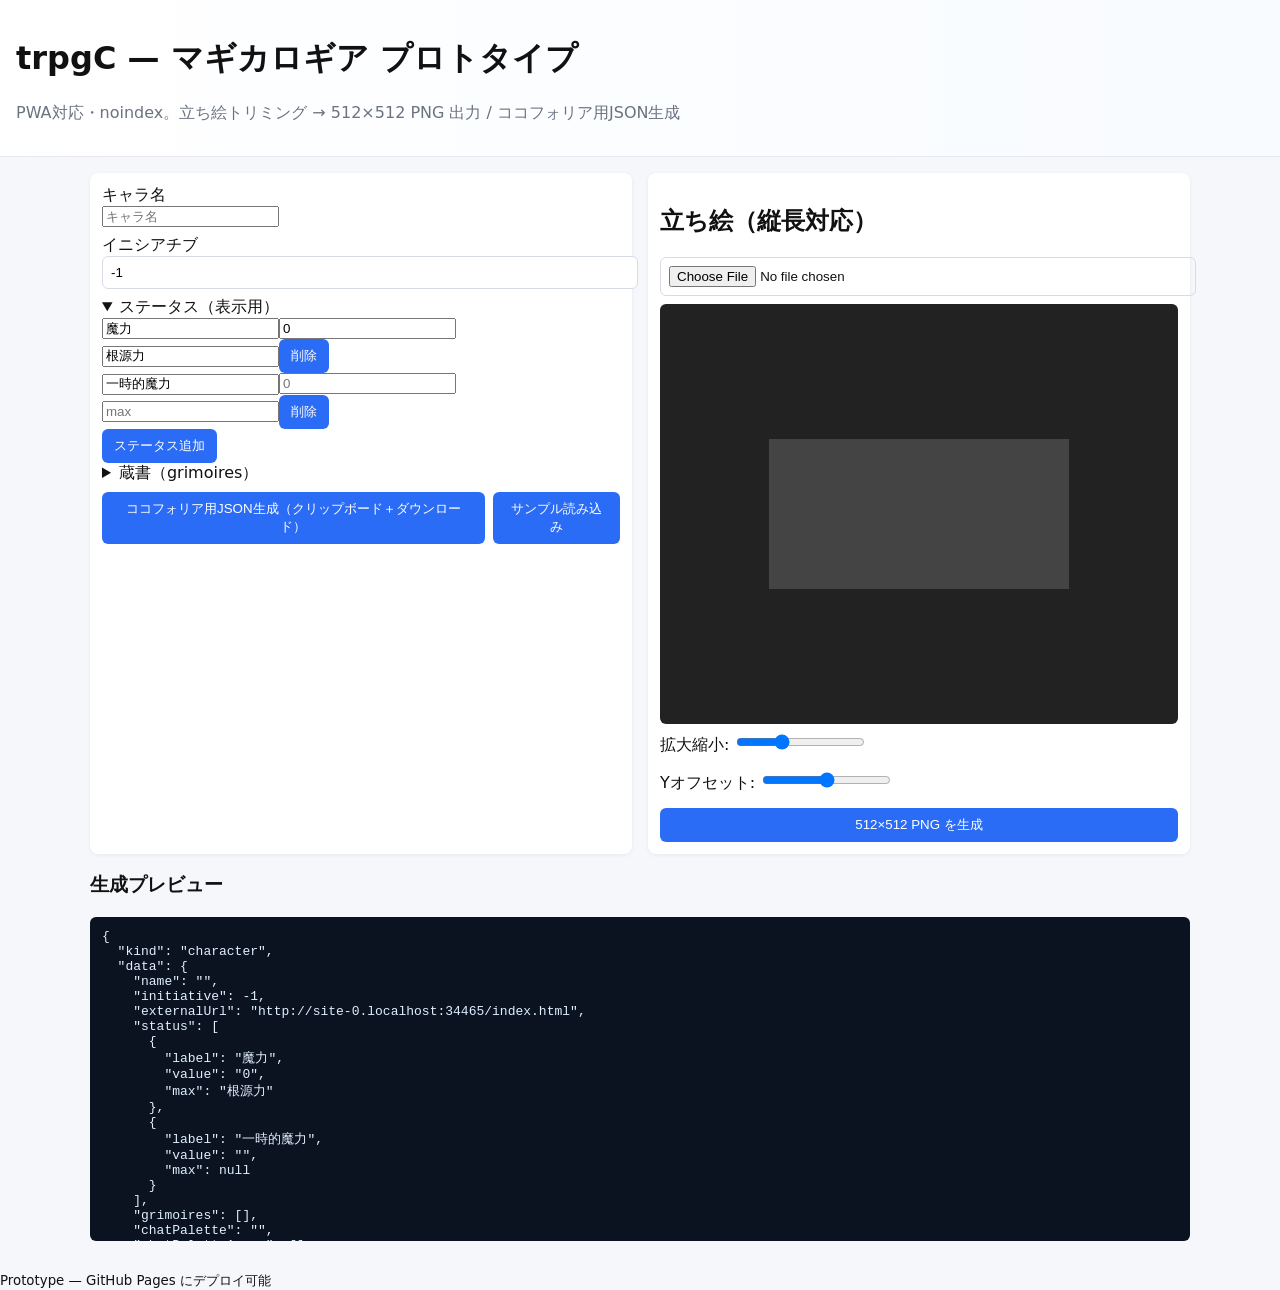
<file: index.html>
<!doctype html>
<html lang="ja">
<head>
  <meta charset="utf-8" />
  <meta name="viewport" content="width=device-width,initial-scale=1" />
  <meta name="robots" content="noindex" />
  <title>trpgC — マギカロギア シートプロトタイプ</title>
  <link rel="manifest" href="manifest.json">
  <link rel="icon" href="icons/icon.svg">
  <meta name="apple-mobile-web-app-capable" content="yes">
  <meta name="apple-mobile-web-app-status-bar-style" content="black">
  <meta name="apple-touch-icon" href="icons/icon.svg">
  <link rel="stylesheet" href="assets/styles.css">
</head>
<body>
  <header>
    <h1>trpgC — マギカロギア プロトタイプ</h1>
    <p class="muted">PWA対応・noindex。立ち絵トリミング → 512×512 PNG 出力 / ココフォリア用JSON生成</p>
  </header>
  <main>
    <section id="editor">
      <div class="col">
        <label>キャラ名<br><input id="name" placeholder="キャラ名"></label>
        <label>イニシアチブ<br><input id="initiative" type="number" value="-1"></label>
        <details open>
          <summary>ステータス（表示用）</summary>
          <div id="statusList"></div>
          <button id="addStatus">ステータス追加</button>
        </details>
        <details>
          <summary>蔵書（grimoires）</summary>
          <div id="grimoires"></div>
          <button id="addGrimoire">蔵書を追加</button>
        </details>
        <div class="actions">
          <button id="genJson">ココフォリア用JSON生成（クリップボード＋ダウンロード）</button>
          <button id="downloadSample">サンプル読み込み</button>
        </div>
      </div>
      <div class="col">
        <h2>立ち絵（縦長対応）</h2>
        <input id="file" type="file" accept="image/*">
        <div id="cropArea">
          <canvas id="preview"></canvas>
        </div>
        <div class="cropControls">
          <label>拡大縮小: <input id="scale" type="range" min="0.5" max="2" step="0.01" value="1"></label>
          <label>Yオフセット: <input id="yoffset" type="range" min="-1000" max="1000" step="1" value="0"></label>
          <button id="exportPng">512×512 PNG を生成</button>
        </div>
        <div id="result">
          <a id="downloadPng" style="display:none">PNGダウンロード</a>
        </div>
      </div>
    </section>
    <section>
      <h3>生成プレビュー</h3>
      <pre id="previewJson" class="json"></pre>
    </section>
  </main>
  <footer>
    <small>Prototype — GitHub Pages にデプロイ可能</small>
  </footer>
  <script src="assets/app.js"></script>
</body>
</html>
</file>
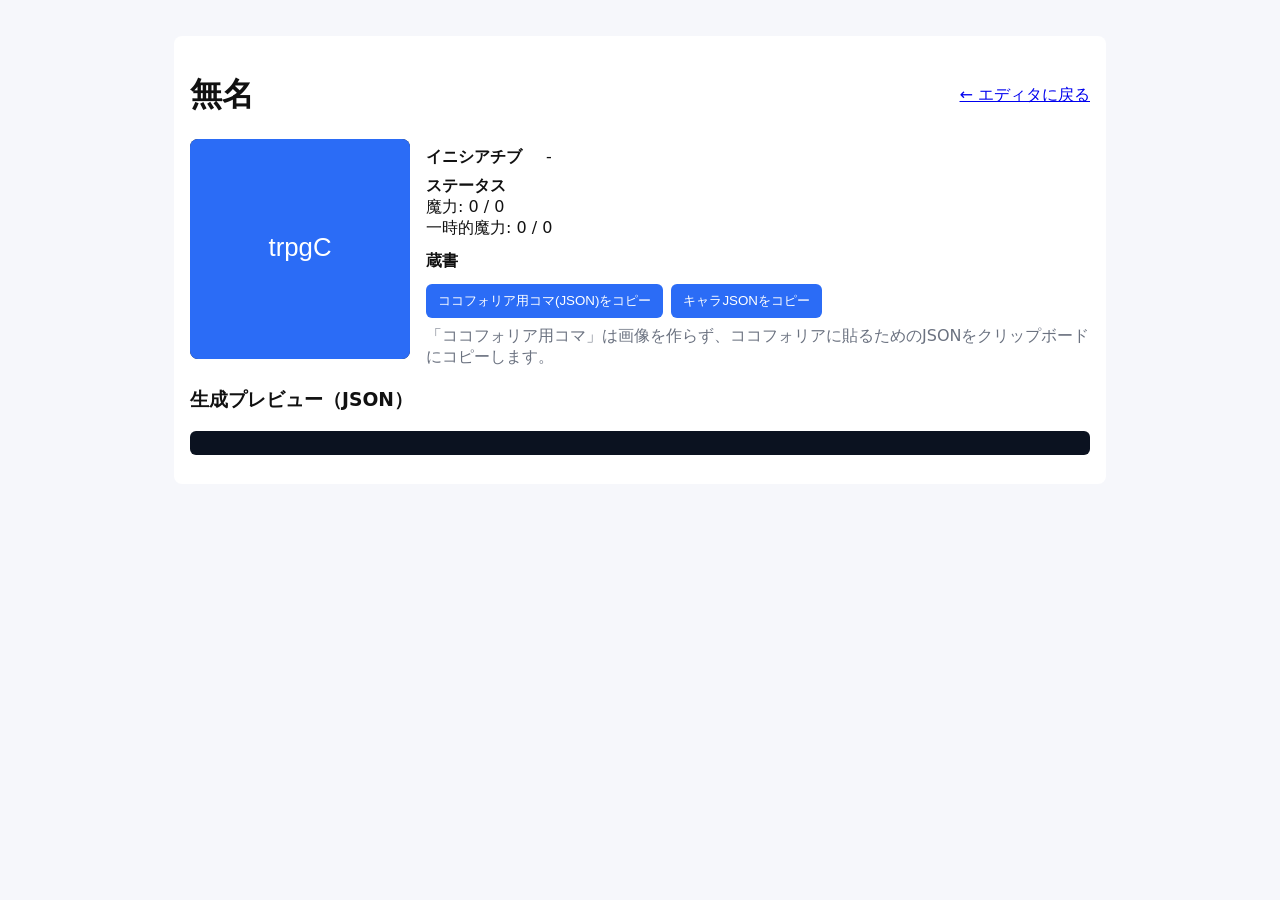
<file: character.html>
<!doctype html>
<html lang="ja">
<head>
  <meta charset="utf-8">
  <meta name="viewport" content="width=device-width,initial-scale=1">
  <title>trpgC — キャラクターページ</title>
  <link rel="stylesheet" href="assets/styles.css">
  <style>
    .char-card{max-width:900px;margin:20px auto;padding:16px;background:#fff;border-radius:8px}
    .char-head{display:flex;gap:16px}
    .avatar{width:220px;height:220px;background:#222;border-radius:8px;display:flex;align-items:center;justify-content:center;overflow:hidden}
    .avatar img{width:100%;height:100%;object-fit:cover}
    .meta{flex:1}
    .labels{margin-top:8px}
    .labels b{display:inline-block;width:120px}
    .grimoires{margin-top:12px}
    .token-actions{margin-top:12px;display:flex;gap:8px}
    #tokens{margin-top:16px;display:block}
    .token-item{width:96px;height:96px;border:1px solid #ddd;border-radius:6px;overflow:hidden;display:flex;align-items:center;justify-content:center}
    .muted{color:#6b7280}
    pre.json-output{background:#0b1220;color:#dff0ff;padding:12px;border-radius:6px;max-height:300px;overflow:auto}
  </style>
</head>
<body>
  <main>
    <div class="char-card">
      <div style="display:flex;justify-content:space-between;align-items:center">
        <h1 id="charName">キャラクター</h1>
        <div><a href="/">← エディタに戻る</a></div>
      </div>
      <div class="char-head">
        <div class="avatar" id="avatar"><img id="avatarImg" alt="立ち絵" src="icons/icon.svg"></div>
        <div class="meta">
          <div class="labels"><div><b>イニシアチブ</b><span id="initiative">-</span></div></div>
          <div class="labels"><b>ステータス</b><div id="statusList"></div></div>
          <div class="grimoires"><b>蔵書</b><div id="grimoires"></div></div>
          <div class="token-actions">
            <button id="makeToken">ココフォリア用コマ(JSON)をコピー</button>
            <button id="copyJson">キャラJSONをコピー</button>
          </div>
          <div class="muted" style="margin-top:8px">「ココフォリア用コマ」は画像を作らず、ココフォリアに貼るためのJSONをクリップボードにコピーします。</div>
        </div>
      </div>
      <section>
        <h3>生成プレビュー（JSON）</h3>
        <pre id="tokens" class="json-output" aria-live="polite"></pre>
      </section>
    </div>
  </main>
  <script src="assets/character.js"></script>
</body>
</html>
</file>
<file: assets/styles.css>
/* Simple styles for prototype */
:root{--bg:#f6f7fb;--card:#fff;--accent:#2b6cf6}
body{font-family:system-ui,-apple-system,Segoe UI,Roboto,'Hiragino Kaku Gothic ProN',Meiryo,sans-serif;margin:0;background:var(--bg);color:#111}
header{padding:16px;background:linear-gradient(90deg,#fff,#f8fbff);border-bottom:1px solid #e6e9ef}
main{padding:16px;max-width:1100px;margin:0 auto}
#editor{display:flex;gap:16px;flex-wrap:wrap}
.col{flex:1;min-width:300px;background:var(--card);Padding:12px;border-radius:8px;box-shadow:0 1px 4px rgba(12,20,40,0.06)}
label{display:block;margin-bottom:8px}
input[type=text],input[type=number],input[type=file],textarea{width:100%;padding:8px;border:1px solid #d7dbe6;border-radius:6px}
button{background:var(--accent);color:#fff;border:none;padding:8px 12px;border-radius:6px;cursor:pointer}
button[disabled]{opacity:.6}
#cropArea{background:#222;height:420px;display:flex;align-items:center;justify-content:center;overflow:hidden;border-radius:6px;margin-top:8px}
#preview{background:#444;max-width:100%;}
.cropControls{margin-top:8px;display:flex;flex-direction:column;gap:6px}
.json{background:#0b1220;color:#dff0ff;padding:12px;border-radius:6px;max-height:300px;overflow:auto}
.muted{color:#6b7280}
.actions{display:flex;gap:8px;margin-top:8px}
@media (max-width:800px){#editor{flex-direction:column}}
</file>
